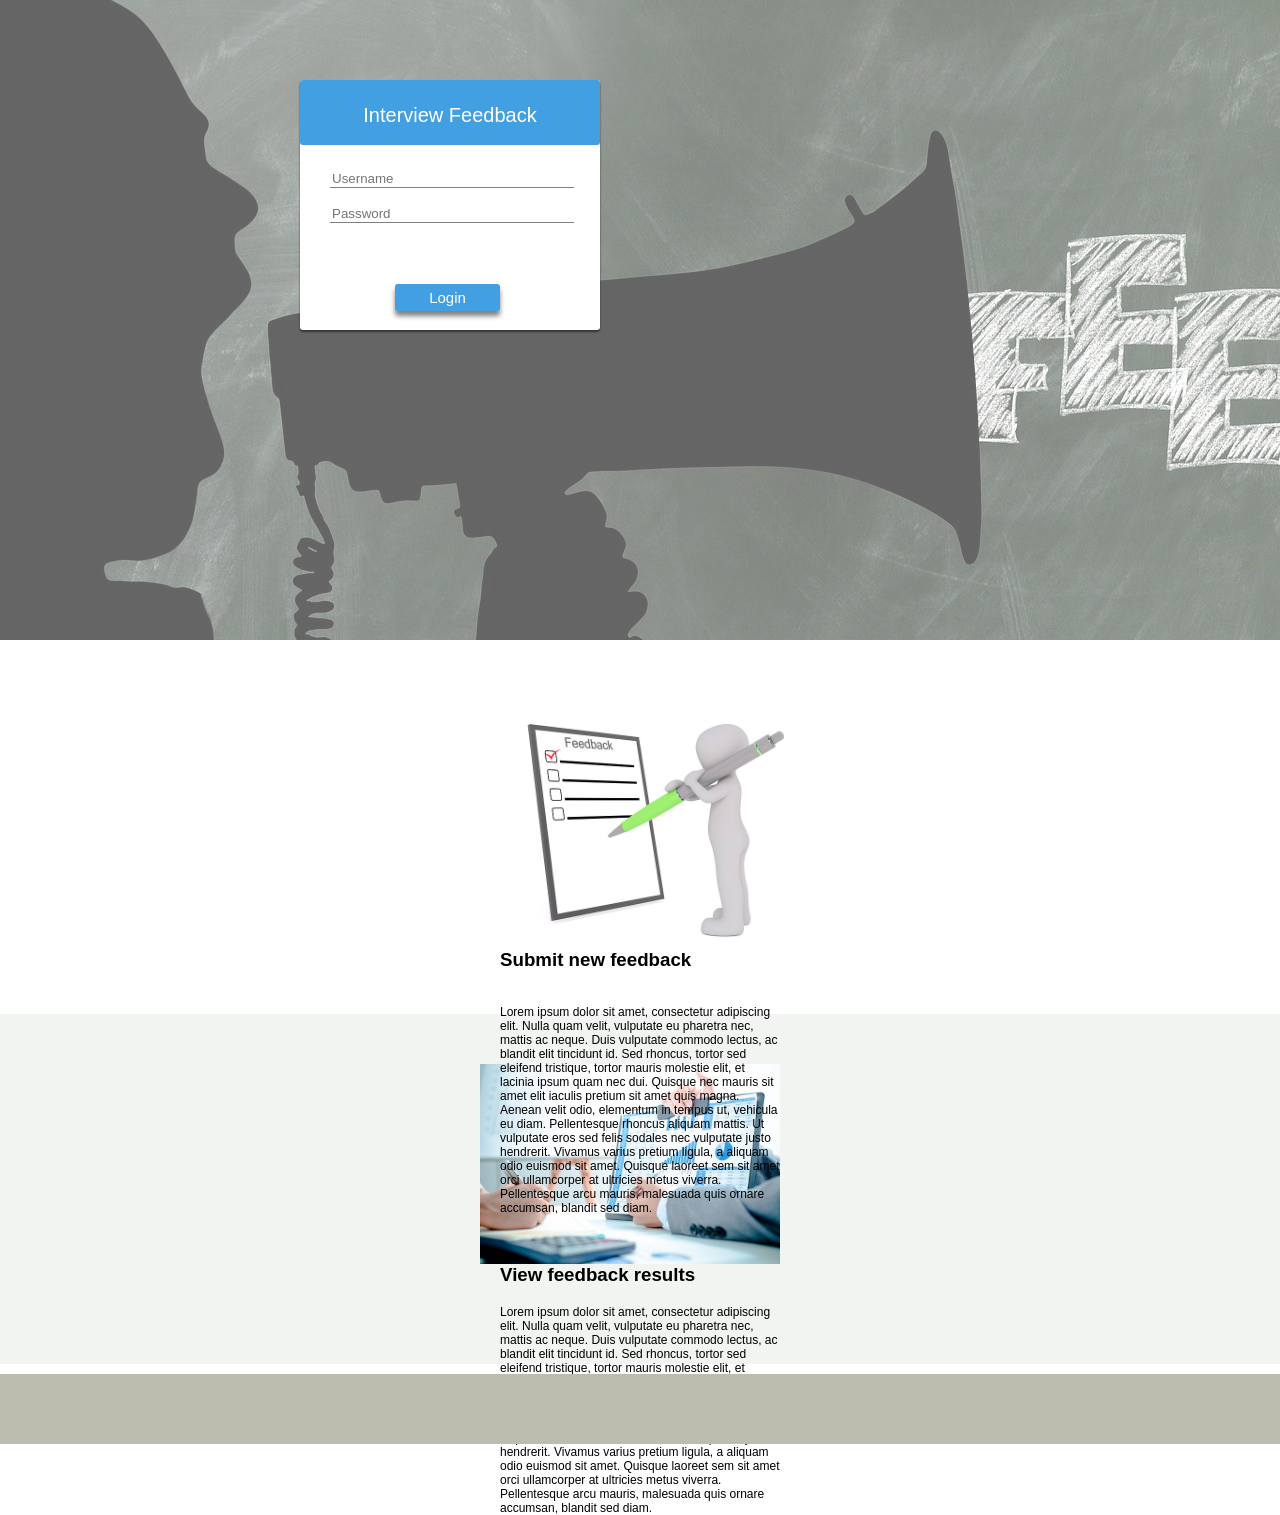
<file: index.html>
<!DOCTYPE html>
<html>
    <head>
        <title>Index</title>
        <link rel="stylesheet/css" type="text/css" href="assets/css/normalize.css">
        <link rel="stylesheet/less" type="text/css" href="assets/css/login.less">
        <link rel="stylesheet/less" type="text/css" href="assets/css/evaluations.less">
        <link rel="stylesheet/less" type="text/css" href="assets/css/new-evaluation.less">
        <script src="less.js" type="text/javascript"></script>
    </head>
    <body>
        <div id="app"></div>
        <!-- App Manager -->
        <script type="text/javascript" src="src/appManager.js"></script>
        <script type="text/javascript" src="src/data/localStorageWrapper.js"></script>        
        <!-- Views -->
        <script type="text/javascript" src="src/views/common/common.js"></script>        
        <script type="text/javascript" src="src/views/login/login.js"></script> 
        <script type="text/javascript" src="src/views/evaluations/evaluations.js"></script>  
        <script type="text/javascript" src="src/views/new-evaluation/new-evaluation.js"></script> 
        <script type="text/javascript" src="src/views/details/details.js"></script> 
        <!-- Data -->         
        <script type="text/javascript" src="src/data/formDataObj.js"></script> 
        <!-- Events -->
        <script type="text/javascript" src="src/events/loginEvents.js"></script> 
        <script type="text/javascript" src="src/events/evaluationsEvents.js"></script>
        <script type="text/javascript" src="src/events/new-evaluationEvents.js"></script>
         <!-- Entry Point -->
        <script type="text/javascript" src="src/index.js"></script> 
    </body>   
</html>
</file>
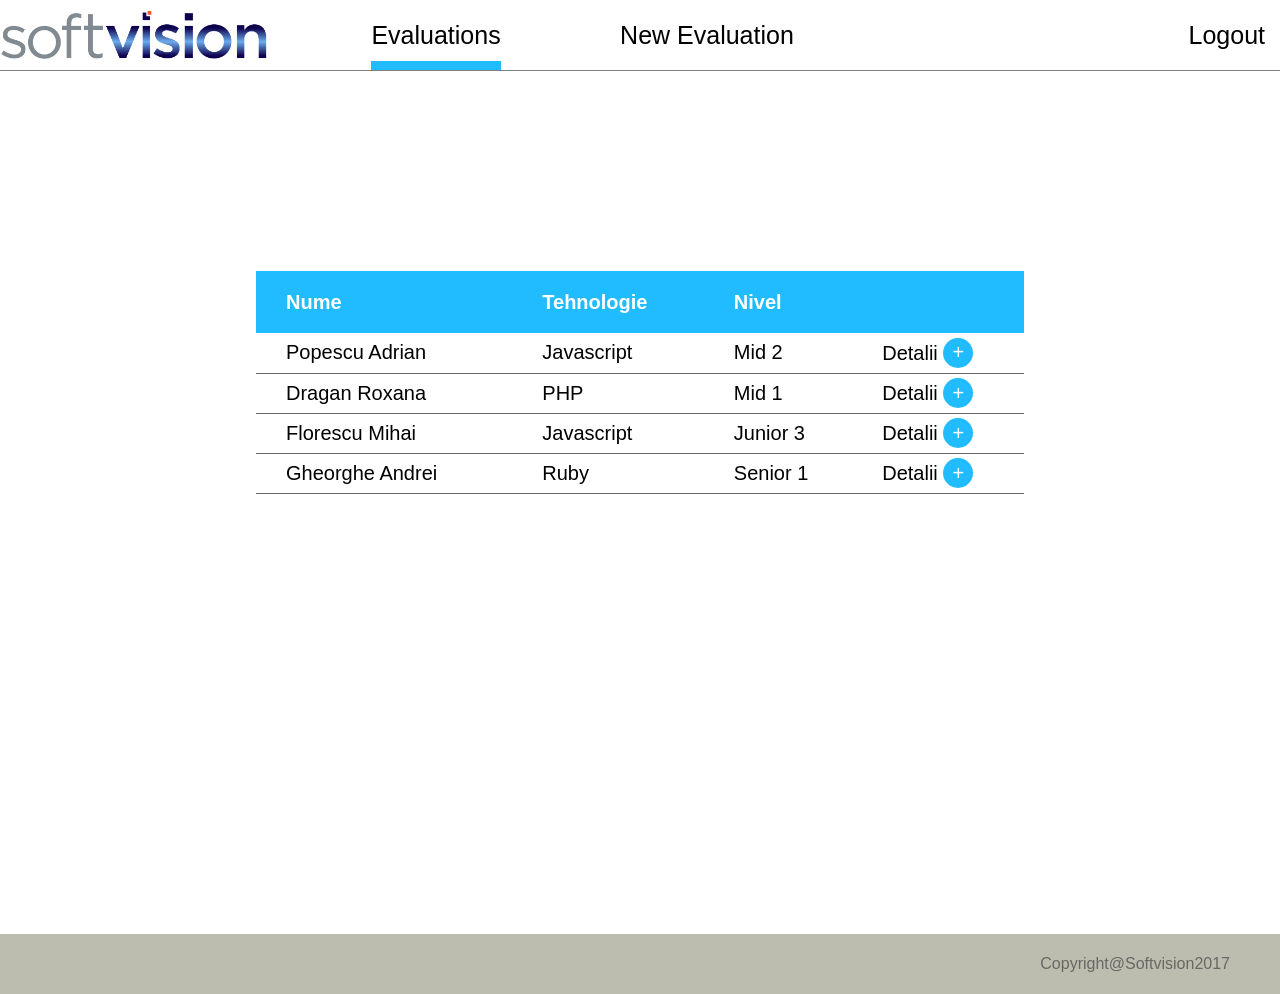
<file: evaluations.html>
<!DOCTYPE html>
<html>
	<head>
		<title>Evaluations</title>
		<link rel="stylesheet/css" type="text/css" href="assets/css/normalize.css" />
        <link rel="stylesheet/less" type="text/css" href="assets/css/evaluations.less">
        <script src="less.js" type="text/javascript"></script>
	</head>
	<body class="skin-body">
		<header class="header skin-header">
			<img class="logo" src="assets/logo-v2.png" alt="The image cannot be displayed">
				<a class="nav-buttons current-page skin-current-page" href="evaluations.html">Evaluations</a>
				<a class="nav-buttons" href="new-evaluation.html">New Evaluation</a>
				<a class="nav-buttons" style="float: right" href="login.html">Logout</a>
		</header>
		<section>
				<table class="candidates-table skin-candidates-table">
				<tr>
					<th class="candidates-table-header skin-candidates-table-header">Nume</th>
					<th class="candidates-table-header skin-candidates-table-header">Tehnologie</th>
					<th colspan="2" class="candidates-table-header skin-candidates-table-header">Nivel</th>
				</tr>
				<tr class="rows skin-rows">
					<td>Popescu Adrian</td>
					<td>Javascript</td>
					<td>Mid 2</td>
					<td class=".details">Detalii <button class="details-button skin-details-button">+</button></td>
				</tr>
				<tr class="rows skin-rows">
					<td>Dragan Roxana</td>
					<td>PHP</td>
					<td>Mid 1</td>
					<td class=".details">Detalii <button class="details-button skin-details-button">+</button></td>
				</tr>
				<tr class="rows skin-rows">
					<td>Florescu Mihai</td>
					<td>Javascript</td>
					<td>Junior 3</td>
					<td class=".details">Detalii <button class="details-button skin-details-button">+</button></td>
				</tr>
				<tr class="rows skin-rows">
					<td>Gheorghe Andrei</td>
					<td>Ruby</td>
					<td>Senior 1</td>
					<td class=".details">Detalii <button class="details-button skin-details-button">+</button></td>
				</tr>
				</table>
		</section>
		<footer class="footer skin-footer">
			Copyright@Softvision2017
		</footer>
	</body>
</html>
</file>
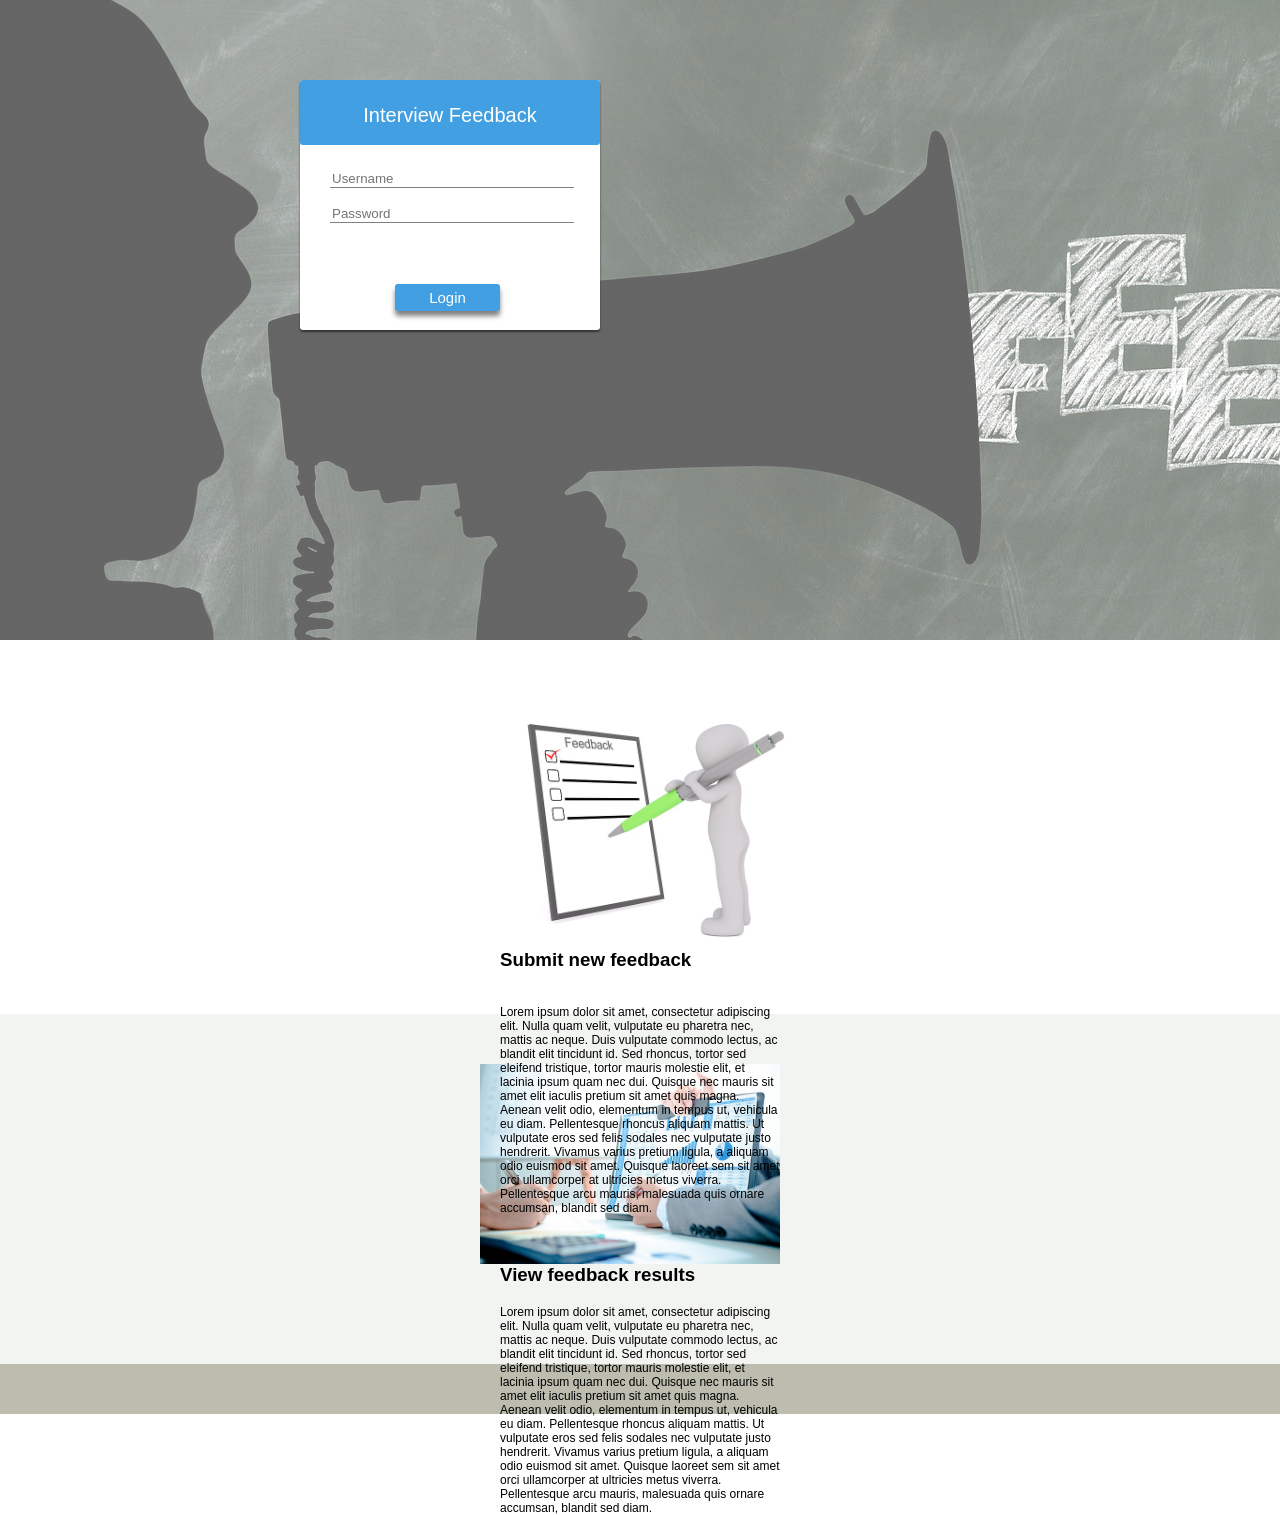
<file: login.html>
<!DOCTYPE html>
<html>
	<head>
	<title>Login</title>
	<link rel="stylesheet/css" type="text/css" href="assets/css/normalize.css" />
	<link rel="stylesheet/less" type="text/css" href="assets/css/login.less">
	<script type="text/javascript" src="less.js"></script>
	</head>
	<body class="skin-body">
		<header>
			<img class="banner" src="assets/feedback-banner.jpg" alt="The image cannot be displayed">
			<div class="login skin-login rounded-border">
				<div class="login-header skin-login-header rounded-border text-center">Interview Feedback</div>
				<form action="" method="post">
					<input class="login-input skin-login-input login-input-1" type="text" name="username" placeholder="Username"><p>
					<input class="login-input skin-login-input login-input-2" type="password" name="password" placeholder="Password"><p>
					<button class="login-submit skin-login-submit rounded-border" type="Submit">Login</button>
				</form>
			</div>
		</header>
		<section class="section1">
			<img class="img-section1" src="assets/new feedback.jpg" alt="The image cannot be displayed">
			<h3 style="font-family: Arial" >Submit new feedback</h3>
			<p style="padding-top: 15px; font-family: Arial; font-size: 12px; vertical-align: middle">
			Lorem ipsum dolor sit amet, consectetur adipiscing elit. Nulla quam velit, vulputate eu pharetra
			nec, mattis ac neque. Duis vulputate commodo lectus, ac blandit elit tincidunt id. Sed rhoncus,
			tortor sed eleifend tristique, tortor mauris molestie elit, et lacinia ipsum quam nec dui. Quisque
			nec mauris sit amet elit iaculis pretium sit amet quis magna. Aenean velit odio, elementum in
			tempus ut, vehicula eu diam. Pellentesque rhoncus aliquam mattis. Ut vulputate eros sed felis
			sodales nec vulputate justo hendrerit. Vivamus varius pretium ligula, a aliquam odio euismod sit
			amet. Quisque laoreet sem sit amet orci ullamcorper at ultricies metus viverra. Pellentesque
			arcu mauris, malesuada quis ornare accumsan, blandit sed diam.
			</p>
		</section>
		<section class="section2 skin-section2">
			<img class="img-section2" src="assets/results.jpg" alt="The image cannot be displayed">
			<h3 style="font-family: Arial">View feedback results</h3>
			<p style="font-family: Arial; font-size: 12px">
			Lorem ipsum dolor sit amet, consectetur adipiscing elit. Nulla quam velit, vulputate eu pharetra
			nec, mattis ac neque. Duis vulputate commodo lectus, ac blandit elit tincidunt id. Sed rhoncus,
			tortor sed eleifend tristique, tortor mauris molestie elit, et lacinia ipsum quam nec dui. Quisque
			nec mauris sit amet elit iaculis pretium sit amet quis magna. Aenean velit odio, elementum in
			tempus ut, vehicula eu diam. Pellentesque rhoncus aliquam mattis. Ut vulputate eros sed felis
			sodales nec vulputate justo hendrerit. Vivamus varius pretium ligula, a aliquam odio euismod sit
			amet. Quisque laoreet sem sit amet orci ullamcorper at ultricies metus viverra. Pellentesque
			arcu mauris, malesuada quis ornare accumsan, blandit sed diam.
			</p>
		</section>
		<footer class="footer skin-footer">
		Copyright@Softvision2017
		</footer>
	</body>
</html>
</file>
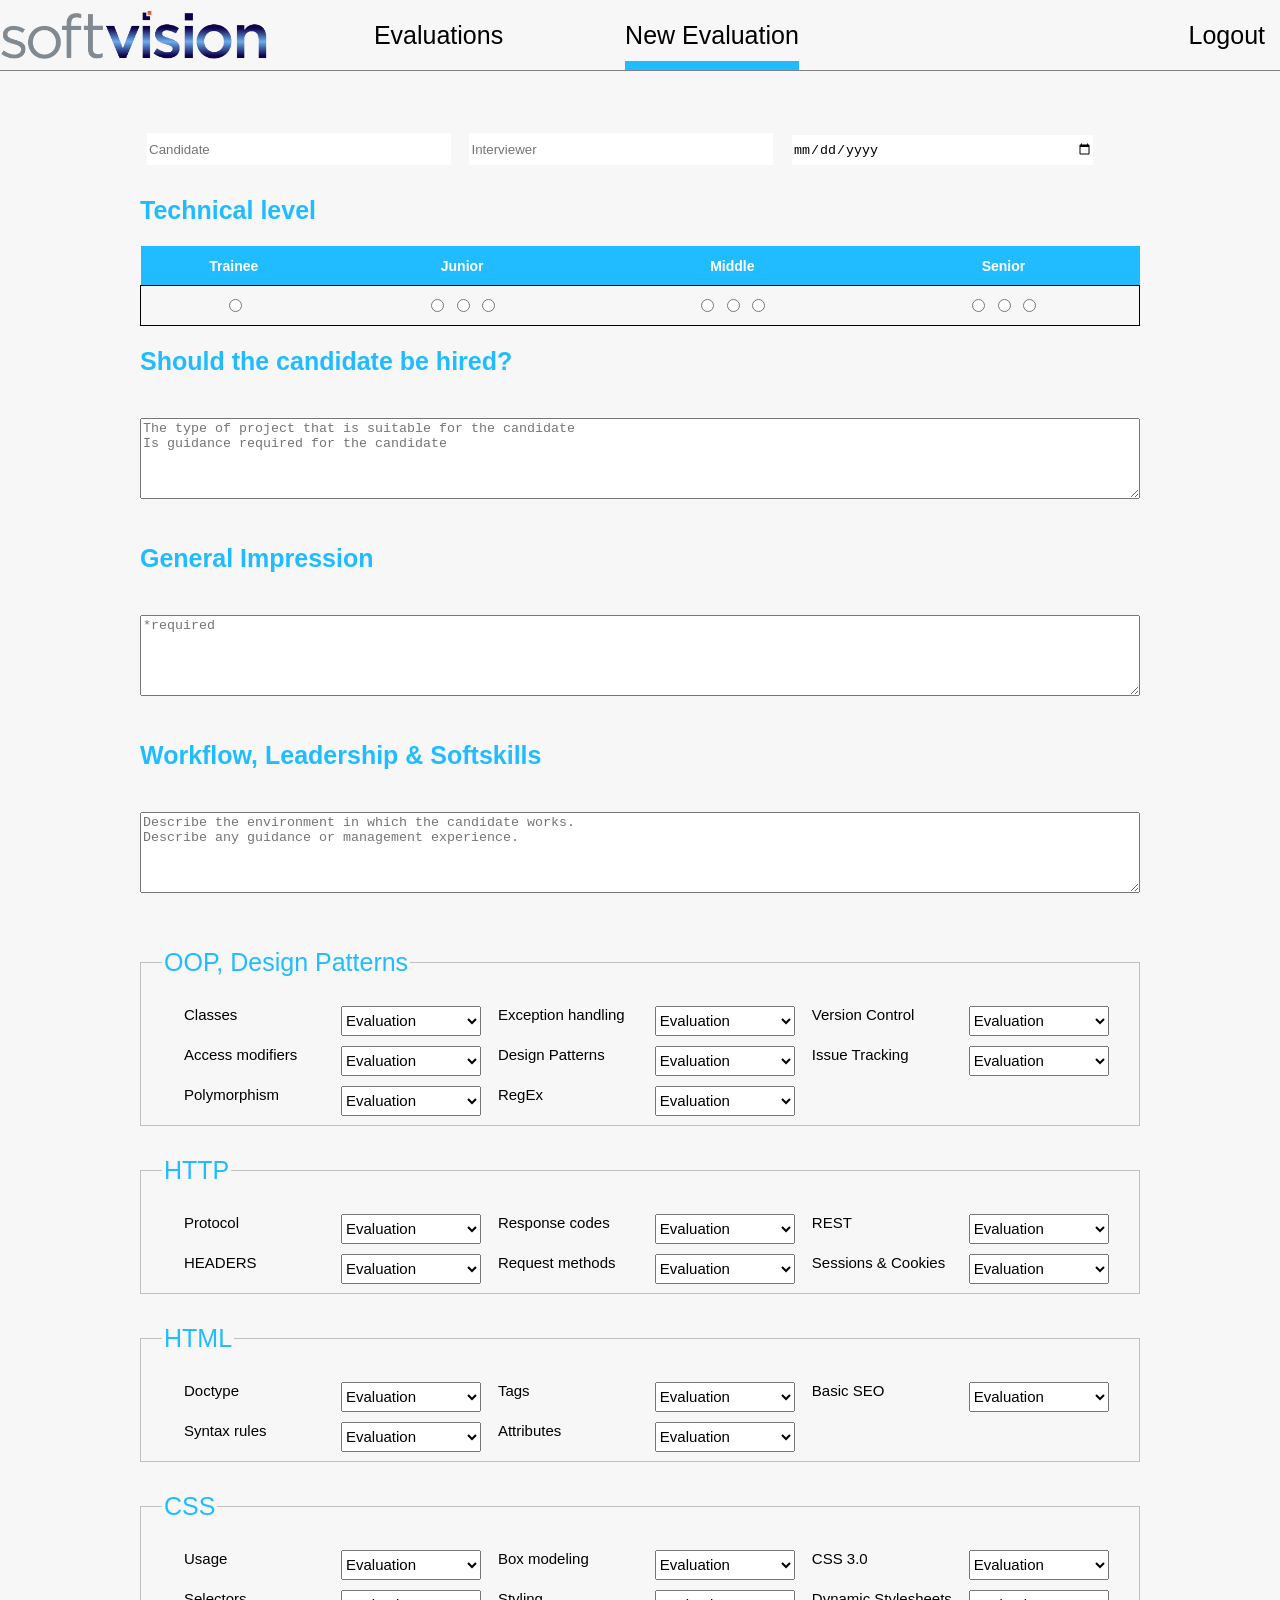
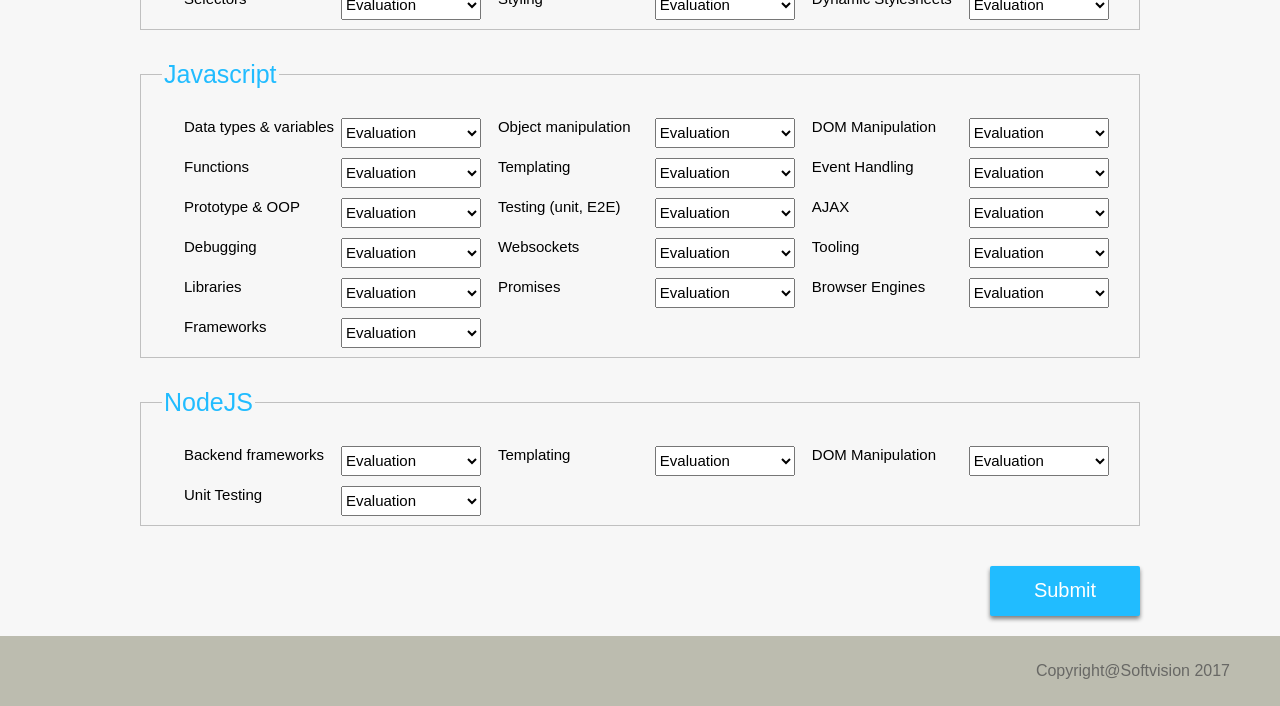
<file: new-evaluation.html>
<!DOCTYPE html>
<html>
	<head>
		<title>New evaluation</title>
		<link rel="stylesheet/css" type="text/css" href="assets/css/normalize.css" />
        <link rel="stylesheet/less" type="text/css" href="assets/css/new-evaluation.less">
        <script src="less.js" type="text/javascript"></script>
	</head>
	<body class="skin-body">
		<header class="header skin-header">
			<img class="logo" src="assets/logo-v2.png" alt="The image cannot be displayed">
			<a class="menu-button" href="evaluations.html">Evaluations</a>
			<a class="menu-button current-menu-button skin-current-menu-button" href="new-evaluation.html">New Evaluation</a>
			<a class="menu-button" href="login.html" style="float: right">Logout</a>			
		</header>
			<div class="evaluation-form">
				<form method="post" action="action.php">
					<div>
						<input class="evaluation-form-header skin-evaluation-form-header" type="text"  name="Candidate" placeholder="Candidate">
						<input class="evaluation-form-header skin-evaluation-form-header" type="text" name="Interviewer" placeholder="Interviewer">
						<input class="evaluation-form-header skin-evaluation-form-header" type="date" name="Date" value="04/22/2012">
					</div>
					<h2 class="evaluation-category">Technical level</h2>
					<table class="evaluation-form-table skin-evaluation-form-table">
						<tr class="evaluation-form-table-header skin-evaluation-form-table-header">
				            <th>Trainee</th>
				            <th>Junior</th>
				            <th>Middle</th>
				            <th>Senior</th>
        				</tr>
        				<tr class="evaluation-form-table-content skin-evaluation-form-table-content">
            				<td>
				            	<input type="radio" name="level" value="Trainee"></td>
				            <td>
				                <input type="radio" name="level" value="Junior1">
				                <input type="radio" name="level" value="Junior2">
				                <input type="radio" name="level" value="Junior3">
            				</td>
           					<td>
				                <input type="radio" name="level" value="Middle1">
				                <input type="radio" name="level" value="Middle2">
				                <input type="radio" name="level" value="Middle3">
           					</td>
           		 			<td>
				                <input type="radio" name="level" value="Senior1">
				                <input type="radio" name="level" value="Senior2">
				                <input type="radio" name="level" value="Senior3">
            				</td>
        				</tr>
					</table>
					<h2 class="evaluation-category">Should the candidate be hired?</h2>
					<textarea class="evaluation-comments" rows="5" cols="132" placeholder="The type of project that is suitable for the candidate&#13;&#10;Is guidance required for the candidate"></textarea>
					<h2 class="evaluation-category">General Impression</h2>
					<textarea class="evaluation-comments" rows="5" cols="132" placeholder="*required" required></textarea>
					<h2 class="evaluation-category">Workflow, Leadership &amp; Softskills</h2>
					<textarea class="evaluation-comments" rows="5" cols="132" placeholder="Describe the environment in which the candidate works.&#13;&#10;Describe any guidance or management experience."></textarea>
					<fieldset class="evaluation-options skin-evaluation-options">
						<legend class="evaluation-category">OOP, Design Patterns</legend>
						<ul>
							<li>Classes</li>
							<li>
								<select name="classes">
									<option selected disabled hidden>Evaluation</option>
									<option value="0">0</option>
									<option value="1">1</option>
									<option value="2">2</option>
									<option value="3">3</option>
								</select>
							</li>
							<li>Exception handling</li>
							<li>
								<select name="exception_handling">
									<option selected disabled hidden>Evaluation</option>
									<option value="0">0</option>
									<option value="1">1</option>
									<option value="2">2</option>
									<option value="3">3</option>
								</select>
							</li>
							<li>Version Control</li>
							<li>
								<select name="version_control">
									<option selected disabled hidden>Evaluation</option>
									<option value="0">0</option>
									<option value="1">1</option>
									<option value="2">2</option>
									<option value="3">3</option>
								</select>
							</li>
						</ul>
						<ul>
							<li>Access modifiers</li>
							<li>
								<select name="access_mod">
									<option selected disabled hidden>Evaluation</option>
									<option value="0">0</option>
									<option value="1">1</option>
									<option value="2">2</option>
									<option value="3">3</option>
								</select>
							</li>
							<li>Design Patterns</li>
							<li>
								<select name="des_patt">
									<option selected disabled hidden>Evaluation</option>
									<option value="0">0</option>
									<option value="1">1</option>
									<option value="2">2</option>
									<option value="3">3</option>
								</select>
							</li>
							<li>Issue Tracking</li>
							<li>
								<select name="issue_track">
									<option selected disabled hidden>Evaluation</option>
									<option value="0">0</option>
									<option value="1">1</option>
									<option value="2">2</option>
									<option value="3">3</option>
								</select>
							</li>
						</ul>
						<ul>
							<li>Polymorphism</li>
							<li>
								<select name="polymorphism">
									<option selected disabled hidden>Evaluation</option>
									<option value="0">0</option>
									<option value="1">1</option>
									<option value="2">2</option>
									<option value="3">3</option>
								</select>
							</li>
							<li>RegEx</li>
							<li>
								<select name="regex">
									<option selected disabled hidden>Evaluation</option>
									<option value="0">0</option>
									<option value="1">1</option>
									<option value="2">2</option>
									<option value="3">3</option>
								</select>
							</li>
						</ul>
					</fieldset>
					<fieldset class="evaluation-options skin-evaluation-options">
						<legend class="evaluation-category">HTTP</legend>
						<ul>
							<li>Protocol</li>
							<li>
								<select name="http"> 
									<option selected disabled hidden>Evaluation</option>
									<option value="0">0</option>
									<option value="1">1</option>
									<option value="2">2</option>
									<option value="3">3</option>
								</select>
							</li>
							<li>Response codes</li>
							<li>
								<select name="response_codes">
									<option selected disabled hidden>Evaluation</option>
									<option value="0">0</option>
									<option value="1">1</option>
									<option value="2">2</option>
									<option value="3">3</option>
								</select>
							</li>
							<li>REST</li>
							<li>
								<select name="rest">
									<option selected disabled hidden>Evaluation</option>
									<option value="0">0</option>
									<option value="1">1</option>
									<option value="2">2</option>
									<option value="3">3</option>
								</select>
							</li>
						</ul>
						<ul>
							<li>HEADERS</li>
							<li>
								<select name="headers">
									<option selected disabled hidden>Evaluation</option>
									<option value="0">0</option>
									<option value="1">1</option>
									<option value="2">2</option>
									<option value="3">3</option>
								</select>
							</li>
							<li>Request methods</li>
							<li>
								<select name="req_meth">
									<option selected disabled hidden>Evaluation</option>
									<option value="0">0</option>
									<option value="1">1</option>
									<option value="2">2</option>
									<option value="3">3</option>
								</select>
							</li>
							<li>Sessions &amp; Cookies</li>
							<li>
								<select name="sessions_cookies">
									<option selected disabled hidden>Evaluation</option>
									<option value="0">0</option>
									<option value="1">1</option>
									<option value="2">2</option>
									<option value="3">3</option>
								</select>
							</li>
						</ul>
					</fieldset>
					<fieldset class="evaluation-options skin-evaluation-options">
						<legend class="evaluation-category">HTML</legend>
						<ul>
							<li>Doctype</li>
							<li>
								<select name="doctype">
									<option selected disabled hidden>Evaluation</option>
									<option value="0">0</option>
									<option value="1">1</option>
									<option value="2">2</option>
									<option value="3">3</option>
								</select>
							</li>
							<li>Tags</li>
							<li>
								<select name="tags">
									<option selected disabled hidden>Evaluation</option>
									<option value="0">0</option>
									<option value="1">1</option>
									<option value="2">2</option>
									<option value="3">3</option>
								</select>
							</li>
							<li>Basic SEO</li>
							<li>
								<select name="seo">
									<option selected disabled hidden>Evaluation</option>
									<option value="0">0</option>
									<option value="1">1</option>
									<option value="2">2</option>
									<option value="3">3</option>
								</select>
							</li>
						</ul>
						<ul>
							<li>Syntax rules</li>
							<li>
								<select name="syntax">
									<option selected disabled hidden>Evaluation</option>
									<option value="0">0</option>
									<option value="1">1</option>
									<option value="2">2</option>
									<option value="3">3</option>
								</select>
							</li>
							<li>Attributes</li>
							<li>
								<select name="attributes">
									<option selected disabled hidden>Evaluation</option>
									<option value="0">0</option>
									<option value="1">1</option>
									<option value="2">2</option>
									<option value="3">3</option>
								</select>
							</li>
						</ul>
					</fieldset>
					<fieldset class="evaluation-options skin-evaluation-options">
						<legend class="evaluation-category">CSS</legend>
						<ul>
							<li>Usage</li>
							<li>
								<select name="usage">
									<option selected disabled hidden>Evaluation</option>
									<option value="0">0</option>
									<option value="1">1</option>
									<option value="2">2</option>
									<option value="3">3</option>
								</select>
							</li>
							<li>Box modeling</li>
							<li>
								<select name="box">
									<option selected disabled hidden>Evaluation</option>
									<option value="0">0</option>
									<option value="1">1</option>
									<option value="2">2</option>
									<option value="3">3</option>
								</select>
							</li>
							<li>CSS 3.0</li>
							<li>
								<select name="css">
									<option selected disabled hidden>Evaluation</option>
									<option value="0">0</option>
									<option value="1">1</option>
									<option value="2">2</option>
									<option value="3">3</option>
								</select>
							</li>
						</ul>
						<ul>
							<li>Selectors</li>
							<li>
								<select name="selectors">
									<option selected disabled hidden>Evaluation</option>
									<option value="0">0</option>
									<option value="1">1</option>
									<option value="2">2</option>
									<option value="3">3</option>
								</select>
							</li>
							<li>Styling</li>
							<li>
								<select name="styling">
									<option selected disabled hidden>Evaluation</option>
									<option value="0">0</option>
									<option value="1">1</option>
									<option value="2">2</option>
									<option value="3">3</option>
								</select>
							</li>
							<li>Dynamic Stylesheets</li>
							<li>
								<select name="dyn_stylesheets">
									<option selected disabled hidden>Evaluation</option>
									<option value="0">0</option>
									<option value="1">1</option>
									<option value="2">2</option>
									<option value="3">3</option>
								</select>
							</li>
						</ul>
					</fieldset>
					<fieldset class="evaluation-options skin-evaluation-options">
						<legend class="evaluation-category">Javascript</legend>
						<ul>
							<li>Data types &amp; variables</li>
							<li>
								<select name="js">
									<option selected disabled hidden>Evaluation</option>
									<option value="0">0</option>
									<option value="1">1</option>
									<option value="2">2</option>
									<option value="3">3</option>
								</select>
							</li>
							<li>Object manipulation</li>
							<li>
								<select name="manipulation">
									<option selected disabled hidden>Evaluation</option>
									<option value="0">0</option>
									<option value="1">1</option>
									<option value="2">2</option>
									<option value="3">3</option>
								</select>
							</li>
							<li>DOM Manipulation</li>
							<li>
								<select name="dom">
									<option selected disabled hidden>Evaluation</option>
									<option value="0">0</option>
									<option value="1">1</option>
									<option value="2">2</option>
									<option value="3">3</option>
								</select>
							</li>
						</ul>
						<ul>
							<li>Functions</li>
							<li>
								<select name="functions">
									<option selected disabled hidden>Evaluation</option>
									<option value="0">0</option>
									<option value="1">1</option>
									<option value="2">2</option>
									<option value="3">3</option>
								</select>
							</li>
							<li>Templating</li>
							<li>
								<select name="templating">
									<option selected disabled hidden>Evaluation</option>
									<option value="0">0</option>
									<option value="1">1</option>
									<option value="2">2</option>
									<option value="3">3</option>
								</select>
							</li>
							<li>Event Handling</li>
							<li>
								<select name="event">
									<option selected disabled hidden>Evaluation</option>
									<option value="0">0</option>
									<option value="1">1</option>
									<option value="2">2</option>
									<option value="3">3</option>
								</select>
							</li>
						</ul>
						<ul>
							<li>Prototype &amp; OOP</li>
							<li>
								<select name="prototype">
									<option selected disabled hidden>Evaluation</option>
									<option value="0">0</option>
									<option value="1">1</option>
									<option value="2">2</option>
									<option value="3">3</option>
								</select>
							</li>
							<li>Testing (unit, E2E)</li>
							<li>
								<select name="testing">
									<option selected disabled hidden>Evaluation</option>
									<option value="0">0</option>
									<option value="1">1</option>
									<option value="2">2</option>
									<option value="3">3</option>
								</select>
							</li>
							<li>AJAX</li>
							<li>
								<select name="ajax">
									<option selected disabled hidden>Evaluation</option>
									<option value="0">0</option>
									<option value="1">1</option>
									<option value="2">2</option>
									<option value="3">3</option>
								</select>
							</li>
						</ul>
						<ul>
							<li>Debugging</li>
							<li>
								<select name="debugging">
									<option selected disabled hidden>Evaluation</option>
									<option value="0">0</option>
									<option value="1">1</option>
									<option value="2">2</option>
									<option value="3">3</option>
								</select>
							</li>
							<li>Websockets</li>
							<li>
								<select name="websockets">
									<option selected disabled hidden>Evaluation</option>
									<option value="0">0</option>
									<option value="1">1</option>
									<option value="2">2</option>
									<option value="3">3</option>
								</select>
							</li>
							<li>Tooling</li>
							<li>
								<select name="tooling">
									<option selected disabled hidden>Evaluation</option>
									<option value="0">0</option>
									<option value="1">1</option>
									<option value="2">2</option>
									<option value="3">3</option>
								</select>
							</li>
						</ul>
						<ul>
							<li>Libraries</li>
							<li>
								<select name="libraries">
									<option selected disabled hidden>Evaluation</option>
									<option value="0">0</option>
									<option value="1">1</option>
									<option value="2">2</option>
									<option value="3">3</option>
								</select>
							</li>
							<li>Promises</li>
							<li>
								<select name="promises">
									<option selected disabled hidden>Evaluation</option>
									<option value="0">0</option>
									<option value="1">1</option>
									<option value="2">2</option>
									<option value="3">3</option>
								</select>
							</li>
							<li>Browser Engines</li>
							<li>
								<select name="browser">
									<option selected disabled hidden>Evaluation</option>
									<option value="0">0</option>
									<option value="1">1</option>
									<option value="2">2</option>
									<option value="3">3</option>
								</select>
							</li>
						</ul>
						<ul>
						<li>Frameworks</li>
						<li>
							<select name="frameworks">
									<option selected disabled hidden>Evaluation</option>
									<option value="0">0</option>
									<option value="1">1</option>
									<option value="2">2</option>
									<option value="3">3</option>
								</select>
						</li>
						</ul>
					</fieldset>
					<fieldset class="evaluation-options skin-evaluation-options">
						<legend class="evaluation-category">NodeJS</legend>
						<ul>
						<li>Backend frameworks</li>
						<li>
							<select name="backend">
									<option selected disabled hidden>Evaluation</option>
									<option value="0">0</option>
									<option value="1">1</option>
									<option value="2">2</option>
									<option value="3">3</option>
								</select>
						</li>
						<li>Templating</li>
						<li>
							<select name="templating">
									<option selected disabled hidden>Evaluation</option>
									<option value="0">0</option>
									<option value="1">1</option>
									<option value="2">2</option>
									<option value="3">3</option>
								</select>
						</li>
						<li>DOM Manipulation</li>
						<li>
							<select name="dom_manip">
									<option selected disabled hidden>Evaluation</option>
									<option value="0">0</option>
									<option value="1">1</option>
									<option value="2">2</option>
									<option value="3">3</option>
								</select>
						</li>
						</ul>
						<ul>
						<li>Unit Testing</li>
						<li>
							<select name="unit_test">
									<option selected disabled hidden>Evaluation</option>
									<option value="0">0</option>
									<option value="1">1</option>
									<option value="2">2</option>
									<option value="3">3</option>
								</select>
						</li>
						</ul>
					</fieldset>
					<button class="evaluation-form-submit skin-evaluation-form-submit" type="submit">Submit</button>
					<div style="clear: both"></div>
				</form>
			</div>
		<footer class="footer skin-footer">Copyright@Softvision 2017</footer>
	</body>
</html>
</file>
